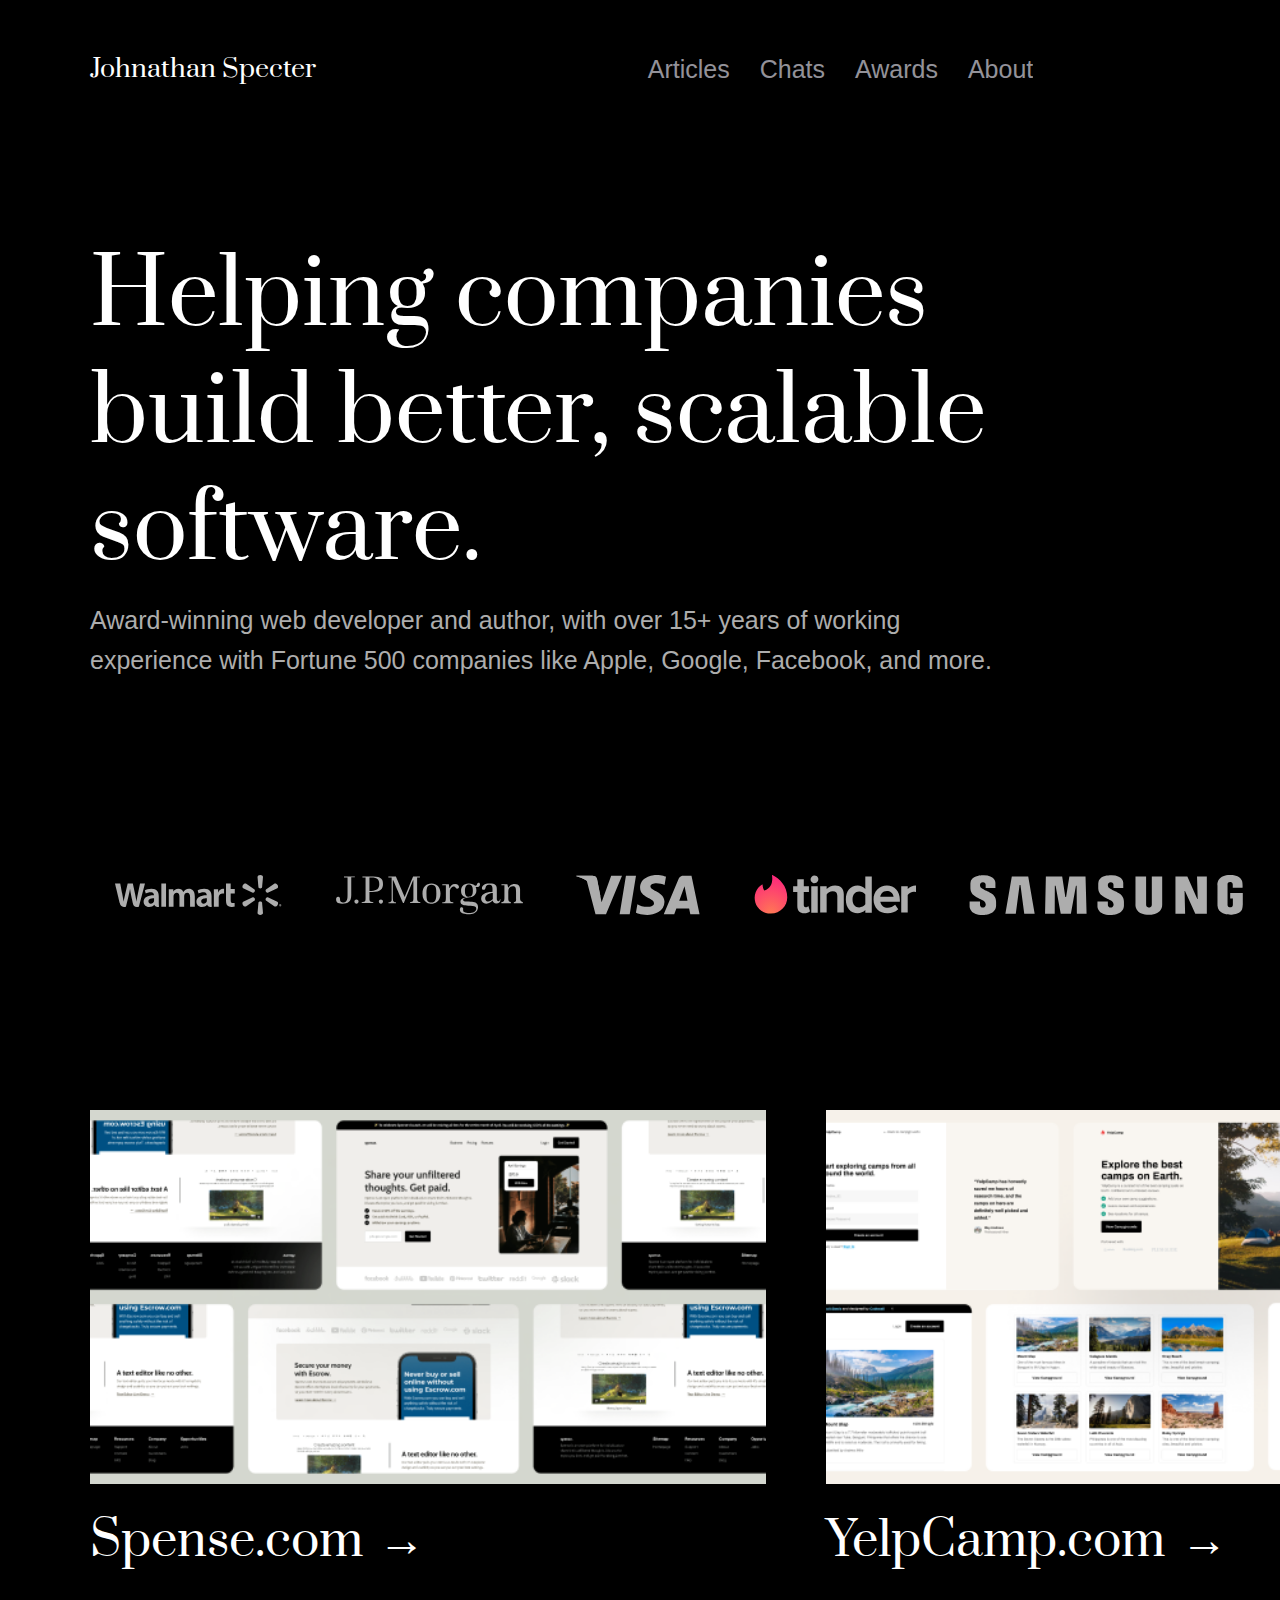
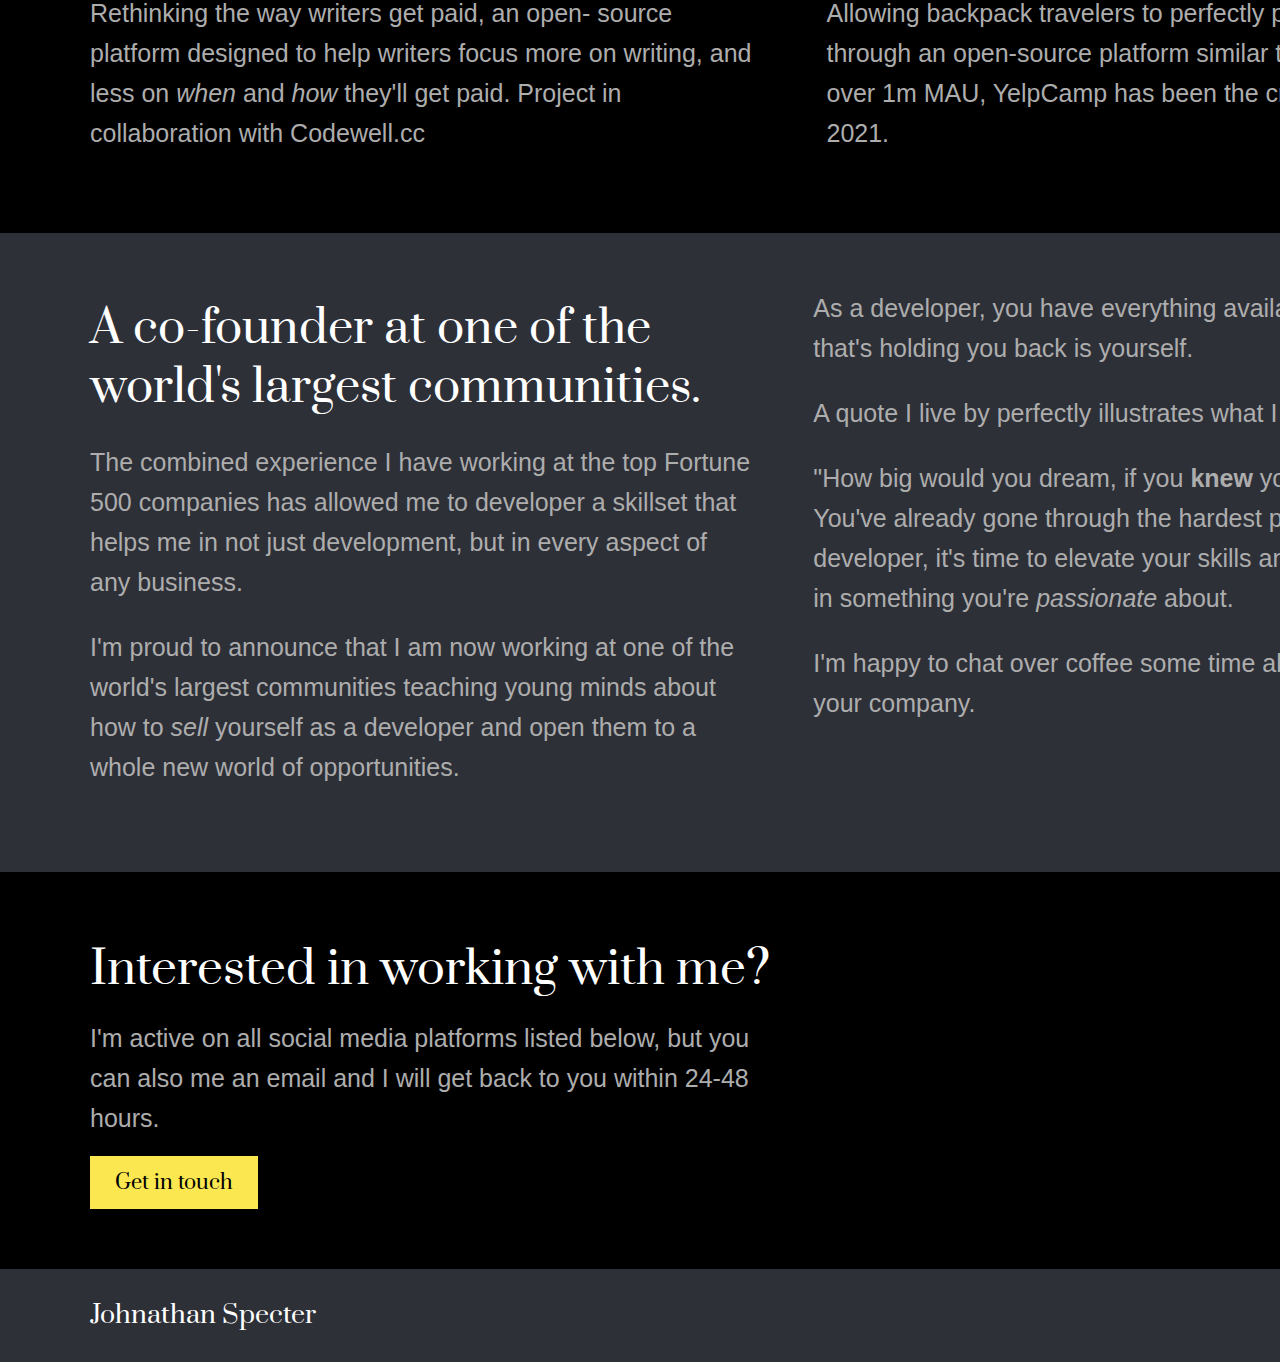
<file: index.html>
<!DOCTYPE html>
<html lang="en">

<head>
  <meta charset="UTF-8">
  <meta name="viewport" content="width=device-width, initial-scale=1.0">
  <title>Document</title>
  <link href="https://fonts.googleapis.com/css2?family=Prata&display=swap" rel="stylesheet">
  <link rel="stylesheet" href="https://fonts.google.com/specimen/Inter">
  <link rel="stylesheet" href="styles/normalize.css">
  <link rel="stylesheet" href="styles/styles.css">
</head>

<body>
  <header class="container-black">
    <nav class="nav collapsible">
      <a class="nav__brand" href="/">Johnathan Specter</a>
      <svg class="nav__toggler" width="24" height="20" viewBox="0 0 24 20" fill="none" xmlns="http://www.w3.org/2000/svg">
        <path d="M24 4H0V0H24V4ZM24 8H0V12H24V8ZM24 16H0V20H24V16Z" fill="white" />
      </svg>
      <ul class="lists nav__list collapsible__content">
        <li class="nav__item"><a href="#">Articles</a></li>
        <li class="nav__item"><a href="#">Chats</a></li>
        <li class="nav__item"><a href="#">Awards</a></li>
        <li class="nav__item"><a href="#">About</a></li>
      </ul>
      <button class="btn nav__btn btn-accent collapsible__content">Get in touch</button>
    </nav>
  </header>
  <main>
    <header class="hero container-black">
      <h1>Helping companies build better, scalable software.</h1>
      <p class="hero__tagline">
        Award-winning web developer and author, with over 15+ years of working experience with Fortune 500 companies like Apple, Google, Facebook, and more.
      </p>
    </header>
    <section class="companies-block container-black">
      <div>
        <img src="Assets/Logos/Walmart.svg" alt="">
        <img src="Assets/Logos/JP Morgan.svg" alt="">
        <img src="Assets/Logos/Visa.svg" alt="">
      </div>
      <div>
        <img src="Assets/Logos/Tinder.svg" alt="">
        <img src="Assets/Logos/Samsung.svg" alt="">
        <img src="Assets/Logos/Verizon.svg" alt="">
      </div>
    </section>
    <section class="grid features-block container-black">
      <article class="feature-card">
        <div class="feature__image-container"><img class="feature__image" src="Assets/Spense.webp" alt="a. image"></div>
        <a href="#" class="link-arrow">Spense.com</a>
        <p>
          Rethinking the way writers get paid, an open- source platform designed to help writers focus more on writing, and less on <i>when</i> and <i>how</i> they'll get paid. Project in collaboration with Codewell.cc
        </p>
      </article>
      <article class="feature-card">
        <div class="feature__image-container"><img class="feature__image" src="Assets/YelpCamp.webp" alt="a. image"></div>
        <a href="#" class="link-arrow">YelpCamp.com</a>
        <p>
          Allowing backpack travelers to perfectly plan their trip through an open-source platform similar to TripAdvisor. With over 1m MAU, YelpCamp has been the crowd's favorite in 2021.
        </p>
      </article>
    </section>
    <section class="grid container-grey">
      <div class="about-block">
        <div class="about__one">
          <h2 class="about__title">
            A co-founder at one of the world's largest communities.
          </h2>
          <div>
            <p>
              The combined experience I have working at the top Fortune 500 companies has allowed me to developer a skillset that helps me in not just development, but in every aspect of any business.
            </p>
            <p>
              I'm proud to announce that I am now working at one of the world's largest communities teaching young minds about how to <i>sell</i> yourself as a developer and open them to a whole new world of opportunities.
            </p>
          </div>
        </div>
        <div class="about__two">
          <p>
            As a developer, you have everything available
            to you and all that's holding you back is yourself.
          </p>
          <p>A quote I live by perfectly illustrates what I mean.</p>
          <p>
            "How big would you dream, if you <strong>knew</strong> you wouldn't fail?" You've already gone through the hardest parts being a developer, it's time to elevate your skills and become a leader in something you're <i>passionate</i> about.
          </p>
          <p>
            I'm happy to chat over coffee some time
            about how I can help your company.
          </p>
        </div>
      </div>
    </section>
    <section class="container-black contact-block">
      <h2 class="contact__title">
        Interested in working with me?
      </h2>
      <p>
        I'm active on all social media platforms listed below, but you can also me an email and I will get back to you within 24-48 hours.
      </p>
      <button class="btn btn-accent">Get in touch</button>
    </section>
  </main>
  <footer class="container-grey footer grey--bg">
    <a class="nav__brand" href="/">Johnathan Specter</a>
    <div>
      <a href="#"><img class="icon" src="Assets/Social Icons/Twitter.svg" alt=""></a>
      <a href="#"><img class="icon" src="Assets/Social Icons/LinkedIn.svg" alt=""></a>
      <a href="#"><img class="icon" src="Assets/Social Icons/Github.svg" alt=""></a>
    </div>
  </footer>
  <script src="js/main.js"></script>
</body>

</html>
</file>
<file: styles/styles.css>
/*variables*/
:root {
  --color-primary: #000;
  --color-secondary: #fff;
  --color-accent: #fbe850;
  --color-body: #adadad;
  --font-primary: 'Prata', serif;
  --font-secondary: 'Inter', sans-serif;
}

*,
*::before,
*::after {
  box-sizing: border-box;
}

/*tyopgraphy*/
::selection {
  background: var(--color-accent);
  color: black;
}

html {
  font-size: 62.5%;
}

body {
  background: black;
  display: grid;
  place-items: center;
}

a {
  text-decoration: none;
  color: var(--color-body);
}

h1,
h2,
h3 {
  color: white;
  font-family: var(--font-primary);
  font-size: 3.5rem;
  font-weight: 300;
  line-height: 1.3;
}

p {
  color: var(--color-body);
  font-family: var(--font-secondary);
  font-size: 2.5rem;
  line-height: 1.6;
}

header {
  width: 100%;
}

/*hero*/
.hero {
  max-width: 1100px;
}

.hero h1 {
  font-size: 4.5rem;
  margin: 20px 0 0 0;
}

.hero__tagline {
  font-size: 2.5rem;
  margin-top: 1rem;
}

@media screen and (min-width: 768px) {
  .hero h1 {
    font-size: 7rem;
  }
}

@media screen and (min-width: 1000px) {
  .hero {
    margin-top: 50px;
  }

  .hero h1 {
    font-size: 9rem;
  }

  .hero .container-black {
    padding-right: 0;
  }
}

/*buttons*/
.btn {
  padding: 1.5rem 2.5rem;
  font-size: 2rem;
  border: 0;
  outline: 0;
  font-family: var(--font-primary);
}

.btn-accent {
  background: var(--color-accent);
}

.btn:hover {
  background: #c3b43e;
  cursor: pointer;
}

/*icons*/
.icon {
  width: 30px;
  height: 20px;
}

.icon--white {
  fill: white;
}

.icon--grey {
  fill: #ccc;
}

/*lists*/
.lists {
  font-size: 1.8rem;
  font-family: var(--font-secondary);
  list-style: none;
  padding: 0;
}

.lists li {
  padding: 1.5rem 0;
}

@media screen and (min-width: 900px) {
  .lists {
    /*		display: flex;*/
  }
}

/*Companies block*/
.companies-block {
  margin: 3rem 3.5rem;
  display: flex;
  justify-content: space-between;
  flex-wrap: wrap;
}

.companies-block div {
  display: inline;
}

.companies-block div>* {
  margin: 1.5rem 2.5rem;
  height: 2.5rem;
}

@media screen and (min-width: 768px) {
  .companies-block {
    display: grid;
    place-items: center;
    justify-content: center;
  }

  .companies-block div>* {
    height: 40px;
  }

  .companies-block div>*:nth-child(2) {
    margin: 1.5rem 2.7rem;
  }
}

@media screen and (min-width: 1000px) {

  .companies-block {
    margin: 8rem 0;
    display: flex;
    justify-content: center;
    flex-wrap: nowrap;
  }

  .companies-block div {
    display: flex;
    justify-content: space-between;
    margin: 1.5rem 0;
  }
}

/*links*/
.feature-card .link-arrow {
  color: white;
  font-family: var(--font-primary);
  font-size: 4.7rem;
  font-weight: 300;
}

.link-arrow::after {
  content: "\2192";
  margin-left: 15px;
  transition: margin 0.15s;
  font-size: 4.7rem;
}

.link-arrow:hover::after {
  margin-left: 20px;
}

/*feature block*/
.feature-card {
  padding: 2.5rem 0;
}

.feature__image-container {
  margin-bottom: 3rem;
  overflow: hidden;
  display: flex;
  justify-content: center;
}

.feature__image {
  width: 100%;
  transition: transform .7s;
}

.feature__image:hover {
  transform: scale(1.1);
}

@media screen and (min-width: 548px) {
  .feature__image {
    width: 100%;
  }
}

@media screen and (min-width: 768px) {
  .feature__image {
    width: 100%;
    height: 310px;
    object-fit: cover;
  }
}

@media screen and (min-width: 1000px) {
  .feature__image {
    width: 100%;
    height: 100%;
  }

  .feature-card:nth-child(1) {
    margin-right: 30px;
  }

  .feature-card:nth-child(2) {
    margin-left: 30px;
  }
}

/*about block*/
.about-block {}

.about p {
  margin-bottom: 3rem;
}

.about__title {
  font-size: 4.5rem;
  font-weight: 300;
  margin-bottom: 1.5rem;
}

.about__one {
  padding-bottom: 3rem;
}

@media screen and (min-width: 1000px) {

  .about-block {
    display: flex;

  }

  .about__one {
    margin-right: 30px;
  }

  .about__two {
    margin-left: 33px;
  }
}

/*contact block*/
.contact__title {
  margin-bottom: 0;
  font-size: 4.6rem;
}

.contact-block p {
  margin: 1.8rem 0;
  max-width: 690px;
}

/*footer*/
.footer {
  margin: 3rem 0 0 0;
  display: flex;
  justify-content: space-between;
  align-items: center;
  width: 100%;
}

.footer a {
  color: white;
}

.footer .icon {
  width: 40px;
  height: 30px;
}

.brand-name {
  color: white;
  font-family: var(--font-primary);
  font-size: 1.7rem;
}

@media screen and (min-width: 768px) {
  .footer {
    margin: 3rem 0 0 0;
  }
}

/*grid*/
.grid {
  display: grid;
}

@media screen and (min-width: 1000px) {
  .grid {
    grid-template-columns: repeat(2, 1fr);
  }
}

/*nav*/
.nav {
  background: #000;
  display: flex;
  justify-content: space-between;
  flex-wrap: wrap;
  padding: 1rem 0;
  align-items: center;
  width: 100%;
}

.nav a {
  color: white;
  font-size: 2.5rem;
}

.nav__brand {
  font-size: 2.5rem;
  font-family: var(--font-primary);
}

.nav__list {
  width: 100%;
  margin: 2rem 0 1rem;
}

.nav__item {
  padding: 0.5rem 2rem;
  border-bottom: 1px solid #222;
}

.nav__item:last-of-type {
  border-bottom: none;
}

.nav__item>a {
  color: #d2d0db;
  transition: 0.2s;
  opacity: .7;
}

.nav__item>a:hover {
  color: #fff;
  opacity: 1;
}

.nav__toggler {
  cursor: pointer;
  width: 40px;
  height: 30px;
}

@media screen and (min-width: 1000px) {
  .nav__toggler {
    display: none;
  }

  .nav__list {
    width: auto;
    display: flex;
    font-size: 1.7rem;
    opacity: 1;
    justify-content: space-between;
    margin: 0;
  }

  .nav__item {
    border: 0;
    margin-left: 3rem;
  }

  .nav__btn {
    display: block;
  }

  .collapsible .nav__btn {
    display: block;
  }

  .collapsible .collapsible__content {
    max-height: 100%;
    opacity: 1;
  }
}

.collapsible__content {
  max-height: 0;
  overflow: hidden;
  opacity: 0;
  transition: all 0.3s;
}

.collapsible--expanded .collapsible__content {
  max-height: 100%;
  opacity: 1;
}

/*container*/
.container-grey {
  padding: 2rem;
  background: #2e3038;
  display: flex;
}

.container-black {
  padding: 2rem;
  background: #000;
}

@media screen and (min-width: 768px) {

  .container-black,
  .container-grey {
    padding: 4rem;
  }
}

@media screen and (min-width: 1000px) {

  .container-black,
  .container-grey {
    padding: 3rem 9rem;
  }
}
</file>
